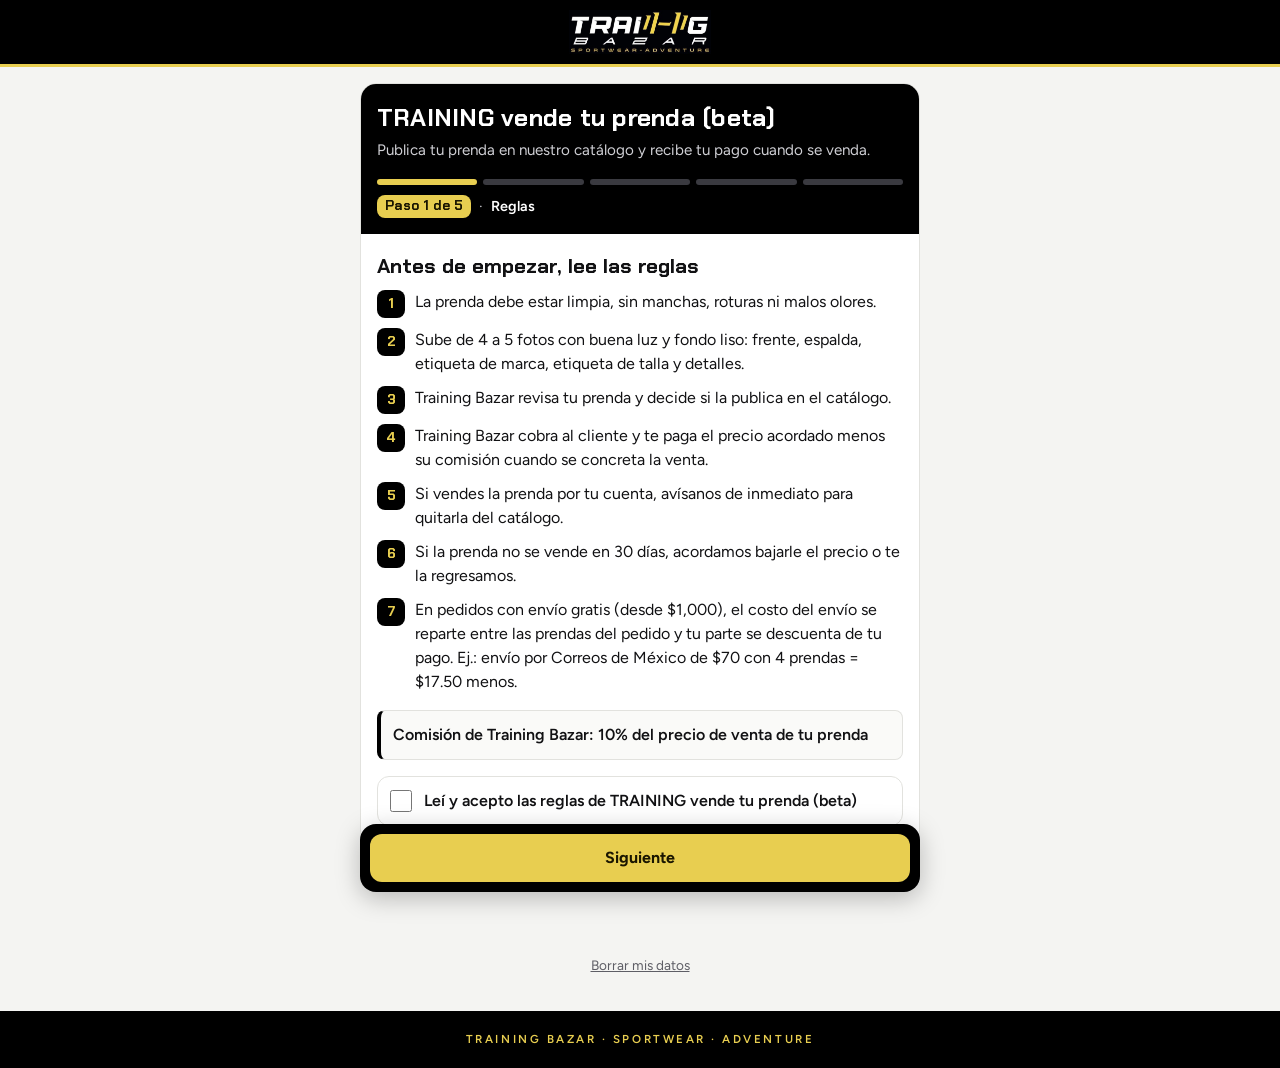
<file: index.html>
<!doctype html>
<html lang="es-MX">
<head>
  <meta charset="utf-8">
  <meta name="viewport" content="width=device-width, initial-scale=1, viewport-fit=cover">
  <title>TRAINING vende tu prenda (beta)</title>
  <meta name="description" content="Vende tu ropa deportiva con Training Bazar: lee las reglas, llena tus datos, elige tus fotos y mándanos todo por WhatsApp.">
  <meta property="og:type" content="website">
  <meta property="og:title" content="TRAINING vende tu prenda (beta)">
  <meta property="og:description" content="Publica tu prenda en el catálogo de Training Bazar y recibe tu pago cuando se venda.">
  <meta property="og:image" content="assets/logo-horizontal.jpg">
  <meta property="og:locale" content="es_MX">
  <meta name="theme-color" content="#000000">
  <link rel="icon" href="assets/logo-horizontal.jpg">
  <link rel="preconnect" href="https://fonts.googleapis.com">
  <link rel="preconnect" href="https://fonts.gstatic.com" crossorigin>
  <link href="https://fonts.googleapis.com/css2?family=Chakra+Petch:wght@600;700&family=Figtree:wght@400;500;600;700&display=swap" rel="stylesheet">
  <link rel="stylesheet" href="styles.css">
</head>
<body>
  <header class="topbar">
    <img class="topbar__logo" src="assets/logo-horizontal.jpg" alt="Training Bazar" width="560" height="173">
  </header>

  <div id="aviso-app" class="aviso-app" role="alert" hidden></div>

  <main id="app" class="contenedor" aria-live="polite">
    <noscript>
      <div class="tarjeta"><p>Para usar esta página necesitas activar JavaScript en tu navegador.</p></div>
    </noscript>
  </main>

  <footer class="pie">
    <p>Training Bazar · SPORTWEAR · ADVENTURE</p>
  </footer>

  <script src="config.js"></script>
  <script src="app.js"></script>
</body>
</html>
</file>
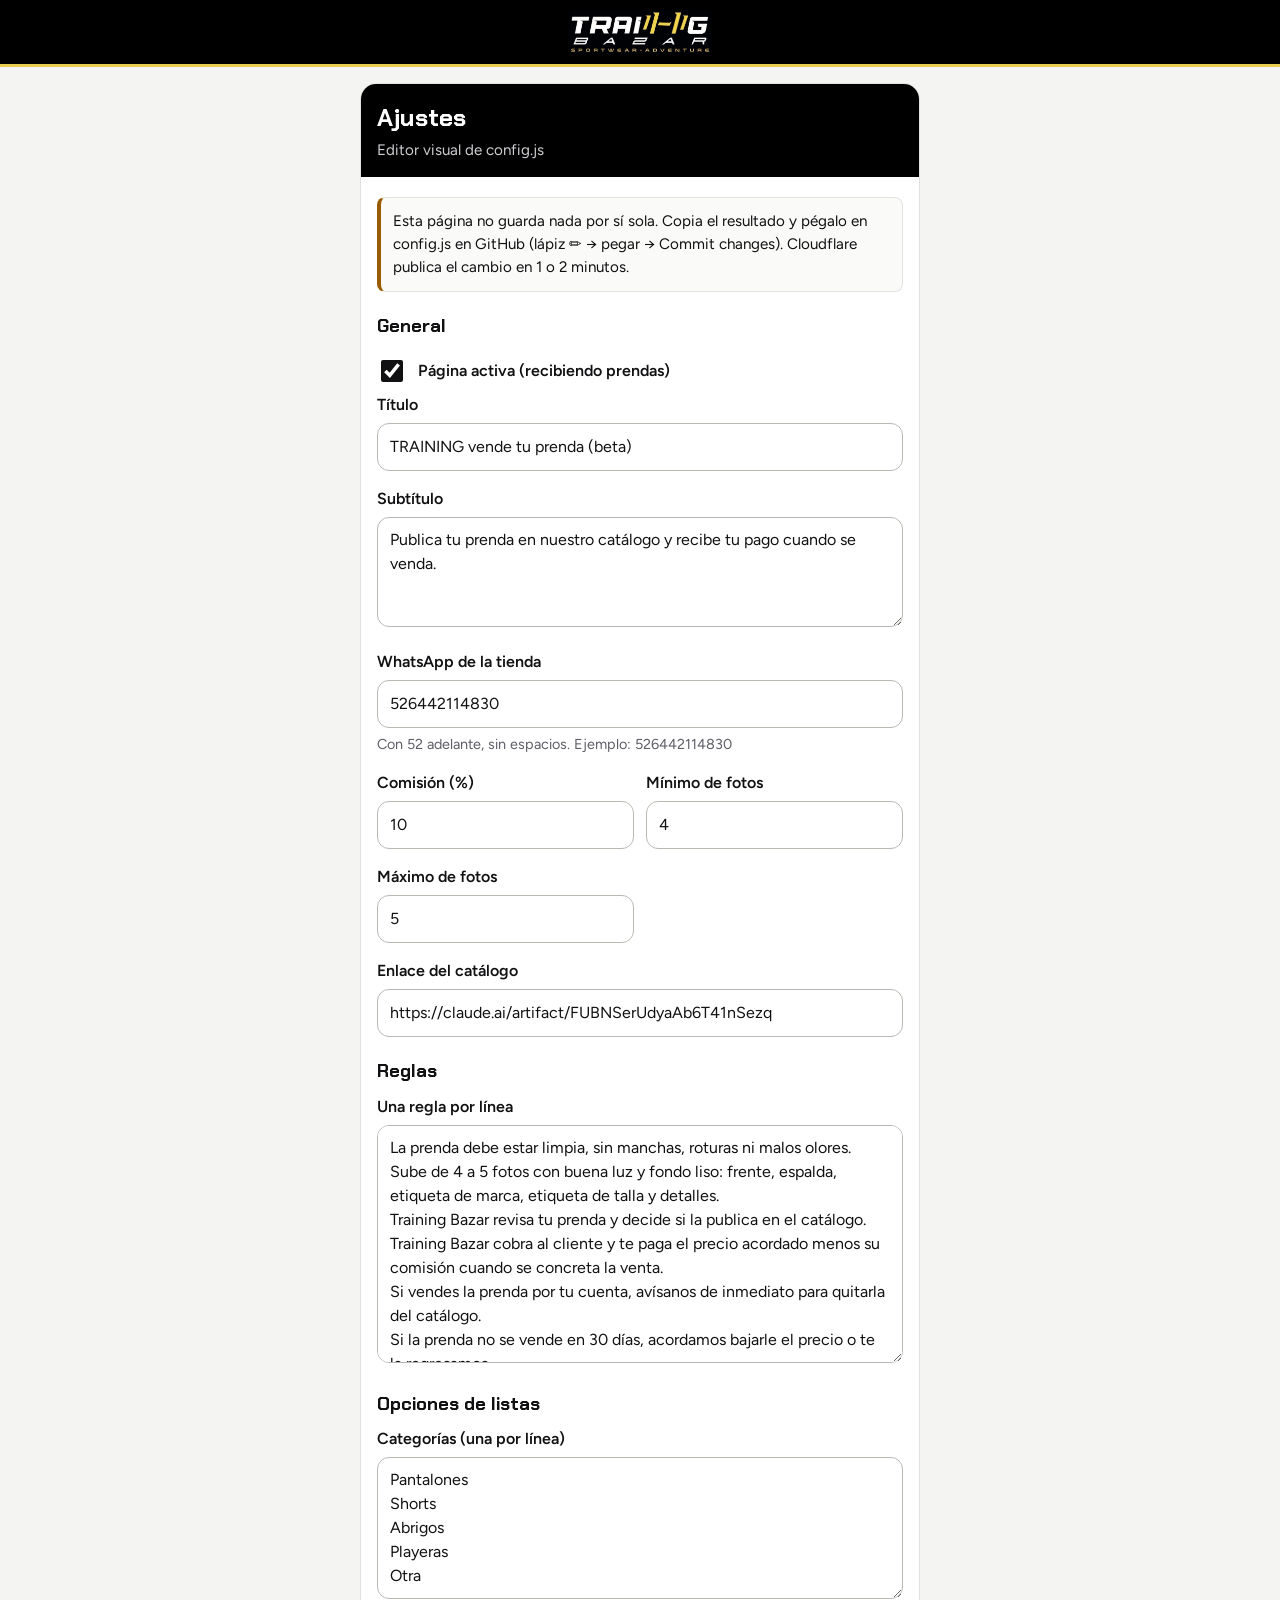
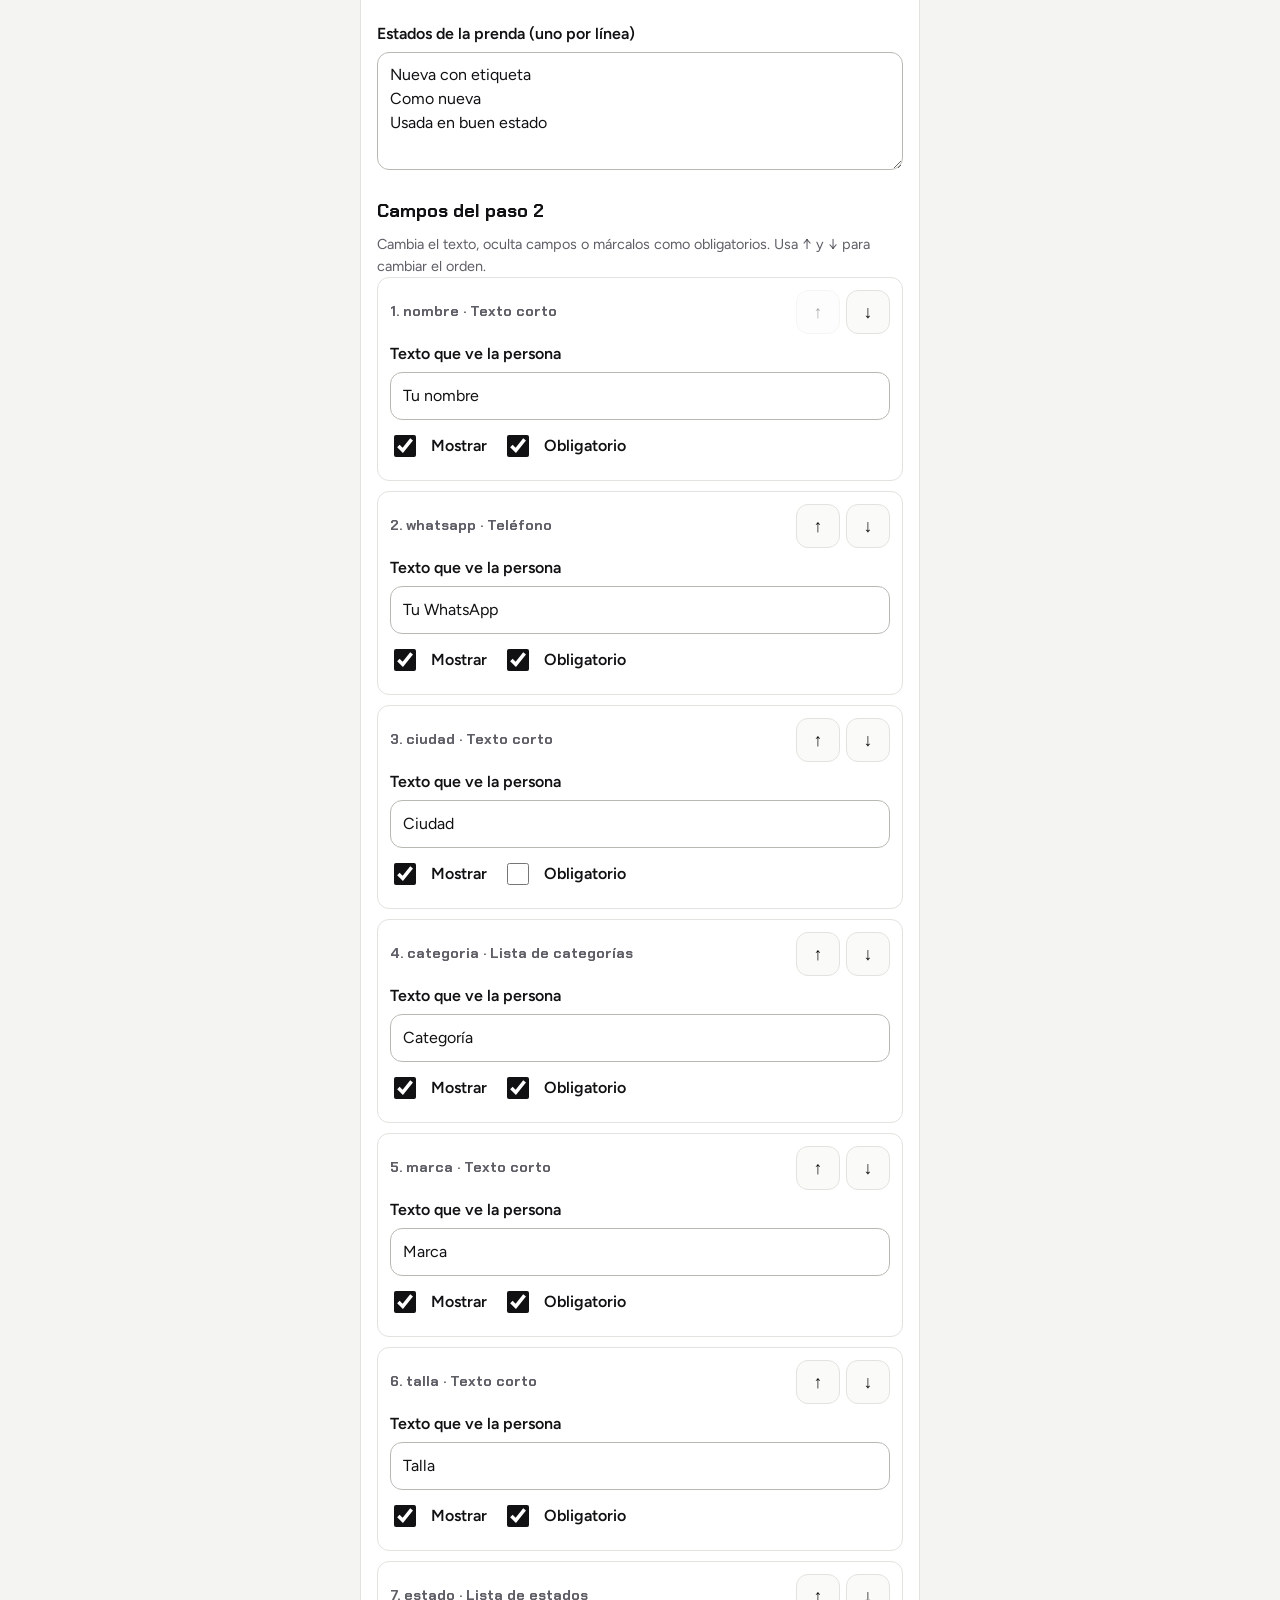
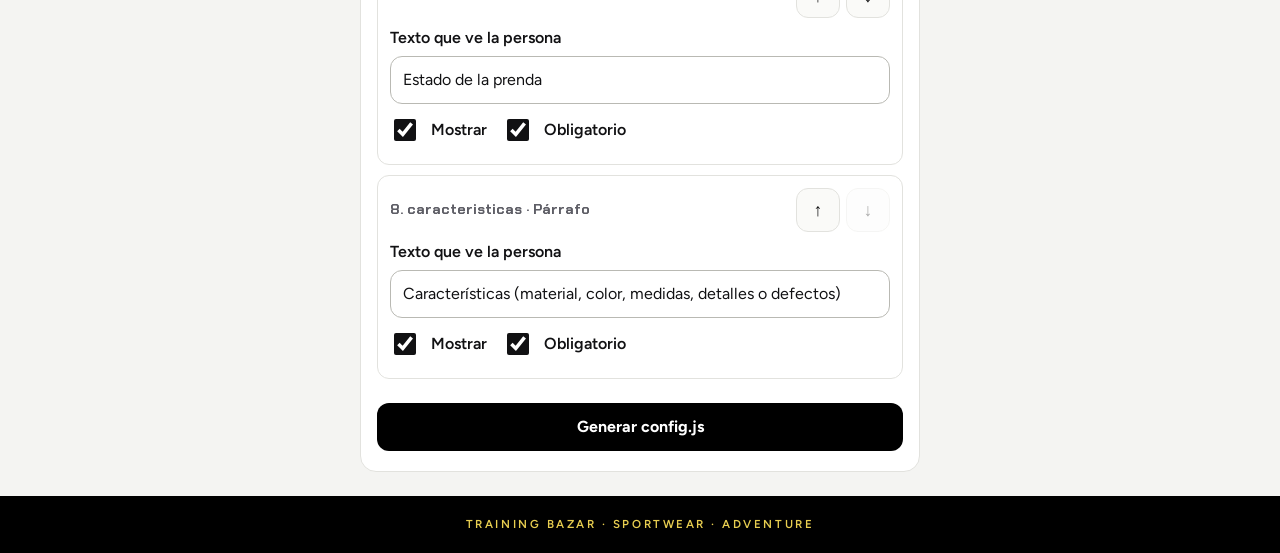
<file: ajustes.html>
<!doctype html>
<html lang="es-MX">
<head>
  <meta charset="utf-8">
  <meta name="viewport" content="width=device-width, initial-scale=1, viewport-fit=cover">
  <meta name="robots" content="noindex">
  <title>Ajustes · TRAINING vende tu prenda</title>
  <meta name="theme-color" content="#000000">
  <link rel="icon" href="assets/logo-horizontal.jpg">
  <link rel="preconnect" href="https://fonts.googleapis.com">
  <link rel="preconnect" href="https://fonts.gstatic.com" crossorigin>
  <link href="https://fonts.googleapis.com/css2?family=Chakra+Petch:wght@600;700&family=Figtree:wght@400;500;600;700&display=swap" rel="stylesheet">
  <link rel="stylesheet" href="styles.css">
</head>
<body>
  <header class="topbar">
    <img class="topbar__logo" src="assets/logo-horizontal.jpg" alt="Training Bazar" width="560" height="173">
  </header>

  <main class="contenedor">
    <section class="tarjeta">
      <div class="tarjeta__cabeza">
        <h1 class="titulo">Ajustes</h1>
        <p class="subtitulo">Editor visual de config.js</p>
      </div>
      <div class="tarjeta__cuerpo">
        <p class="ajustes-nota">Esta página no guarda nada por sí sola. Copia el resultado y pégalo en config.js en GitHub (lápiz ✏️ → pegar → Commit changes). Cloudflare publica el cambio en 1 o 2 minutos.</p>

        <form id="form-ajustes" novalidate>
          <div class="ajustes-seccion">
            <h2>General</h2>
            <label class="interruptor"><input type="checkbox" id="a-activo"> Página activa (recibiendo prendas)</label>
            <div class="campo"><label for="a-titulo">Título</label><input id="a-titulo" type="text"></div>
            <div class="campo"><label for="a-subtitulo">Subtítulo</label><textarea id="a-subtitulo" rows="2"></textarea></div>
            <div class="campo">
              <label for="a-whatsapp">WhatsApp de la tienda</label>
              <input id="a-whatsapp" type="tel" inputmode="numeric" aria-describedby="a-whatsapp-ayuda">
              <p class="campo__ayuda" id="a-whatsapp-ayuda">Con 52 adelante, sin espacios. Ejemplo: 526442114830</p>
            </div>
            <div class="fila-2">
              <div class="campo"><label for="a-comision">Comisión (%)</label><input id="a-comision" type="number" min="0" max="100" step="1" inputmode="numeric"></div>
              <div class="campo"><label for="a-min">Mínimo de fotos</label><input id="a-min" type="number" min="1" max="10" step="1" inputmode="numeric"></div>
            </div>
            <div class="fila-2">
              <div class="campo"><label for="a-max">Máximo de fotos</label><input id="a-max" type="number" min="1" max="10" step="1" inputmode="numeric"></div>
              <div></div>
            </div>
            <div class="campo"><label for="a-catalogo">Enlace del catálogo</label><input id="a-catalogo" type="url"></div>
          </div>

          <div class="ajustes-seccion">
            <h2>Reglas</h2>
            <div class="campo">
              <label for="a-reglas">Una regla por línea</label>
              <textarea id="a-reglas" rows="9"></textarea>
            </div>
          </div>

          <div class="ajustes-seccion">
            <h2>Opciones de listas</h2>
            <div class="campo"><label for="a-categorias">Categorías (una por línea)</label><textarea id="a-categorias" rows="5"></textarea></div>
            <div class="campo"><label for="a-estados">Estados de la prenda (uno por línea)</label><textarea id="a-estados" rows="4"></textarea></div>
          </div>

          <div class="ajustes-seccion">
            <h2>Campos del paso 2</h2>
            <p class="campo__ayuda">Cambia el texto, oculta campos o márcalos como obligatorios. Usa ↑ y ↓ para cambiar el orden.</p>
            <div id="a-campos"></div>
          </div>

          <div class="ajustes-seccion">
            <button type="submit" class="boton boton--oscuro boton--bloque">Generar config.js</button>
            <p id="a-error" class="alerta alerta--error" role="alert" hidden></p>
          </div>
        </form>

        <div id="resultado" class="ajustes-seccion resultado" hidden>
          <h2 id="resultado-titulo" tabindex="-1">Tu config.js</h2>
          <label for="a-salida" class="solo-lector">Contenido de config.js</label>
          <textarea id="a-salida" readonly spellcheck="false"></textarea>
          <div class="acciones">
            <button type="button" id="a-copiar" class="boton boton--oscuro">Copiar</button>
            <button type="button" id="a-descargar" class="boton boton--secundario">Descargar config.js</button>
          </div>
          <p id="a-copiado" class="aceptado" role="status"></p>
        </div>
      </div>
    </section>
  </main>

  <footer class="pie">
    <p>Training Bazar · SPORTWEAR · ADVENTURE</p>
  </footer>

  <script src="config.js"></script>
  <script src="app.js"></script>
  <script src="ajustes.js"></script>
</body>
</html>
</file>
<file: styles.css>
/* ============ Marca Training Bazar ============ */
:root {
  --negro: #000000;
  --amarillo: #E8CE50;
  --blanco: #FFFFFF;
  --amarillo-tinta: #1A1600;
  --tinta: #111113;
  --fondo: #F4F4F2;
  --muted: #5E5E66;
  --linea: #E2E2DE;
  --whatsapp: #1F8F4E;
  --ok: #1E7A4F;
  --aviso: #9A5B00;
  --error: #B3261E;

  /* Superficies que cambian con el modo oscuro */
  --superficie: var(--blanco);
  --superficie-2: #FAFAF8;
  --texto: var(--tinta);
  --foco: var(--tinta);

  --r-insignia: 8px;
  --r-boton: 12px;
  --r-tarjeta: 16px;
  --r-chip: 999px;

  --f-titulo: "Chakra Petch", "Arial Narrow", system-ui, sans-serif;
  --f-texto: "Figtree", system-ui, -apple-system, "Segoe UI", Roboto, sans-serif;

  color-scheme: light;
}

@media (prefers-color-scheme: dark) {
  :root {
    --fondo: #0B0B0C;
    --superficie: #17171A;
    --superficie-2: #1F1F23;
    --texto: #F4F4F2;
    --muted: #A9A9B2;
    --linea: #2E2E33;
    --ok: #5FD39A;
    --aviso: #F0B45A;
    --error: #FF8A80;
    --foco: var(--amarillo);
    color-scheme: dark;
  }
}

/* ============ Base ============ */
*, *::before, *::after { box-sizing: border-box; }

html { -webkit-text-size-adjust: 100%; }

body {
  margin: 0;
  min-height: 100vh;
  display: flex;
  flex-direction: column;
  background: var(--fondo);
  color: var(--texto);
  font-family: var(--f-texto);
  font-size: 1rem;
  line-height: 1.5;
  overflow-x: hidden;
}

img { max-width: 100%; display: block; }

h1, h2, h3 { font-family: var(--f-titulo); font-weight: 700; line-height: 1.15; margin: 0; }

p { margin: 0 0 .75rem; }

a { color: inherit; }

[hidden] { display: none !important; }

:focus-visible {
  outline: 3px solid var(--foco);
  outline-offset: 2px;
}

.solo-lector {
  position: absolute; width: 1px; height: 1px; padding: 0; margin: -1px;
  overflow: hidden; clip: rect(0 0 0 0); white-space: nowrap; border: 0;
}

/* ============ Barra superior y pie ============ */
.topbar {
  background: var(--negro);
  border-bottom: 3px solid var(--amarillo);
  padding: 10px 16px;
  display: flex;
  justify-content: center;
}
.topbar__logo { height: 44px; width: auto; object-fit: contain; }

.pie {
  margin-top: auto;
  background: var(--negro);
  color: var(--amarillo);
  text-align: center;
  padding: 20px 16px calc(20px + env(safe-area-inset-bottom));
  font-size: .72rem;
  font-weight: 600;
  letter-spacing: .22em;
  text-transform: uppercase;
}
.pie p { margin: 0; }

/* ============ Aviso de navegador dentro de apps ============ */
.aviso-app {
  background: var(--amarillo);
  color: var(--negro);
  padding: 12px 16px;
  font-weight: 600;
  font-size: .95rem;
  text-align: center;
}
.aviso-app p { margin: 0 auto; max-width: 560px; }
.aviso-app .boton { margin-top: 10px; }
.aviso-app :focus-visible { outline-color: var(--negro); }

/* ============ Contenedor y tarjetas ============ */
.contenedor {
  width: 100%;
  max-width: calc(560px + 32px);
  margin: 0 auto;
  padding: 16px 16px 24px;
}

.tarjeta {
  background: var(--superficie);
  border: 1px solid var(--linea);
  border-radius: var(--r-tarjeta);
  overflow: hidden;
}

.tarjeta__cabeza {
  background: var(--negro);
  color: var(--blanco);
  padding: 20px 16px 16px;
}
.tarjeta__cabeza :focus-visible { outline-color: var(--amarillo); }

.titulo { font-size: 1.55rem; letter-spacing: .01em; }
.subtitulo { color: #CFCFD4; margin: 6px 0 0; font-size: .95rem; }

.tarjeta__cuerpo { padding: 20px 16px; }

/* ============ Progreso ============ */
.progreso { margin-top: 18px; }
.progreso__barra {
  display: grid;
  grid-template-columns: repeat(5, 1fr);
  gap: 6px;
}
.progreso__seg {
  height: 6px;
  border-radius: var(--r-chip);
  background: #3A3A40;
}
.progreso__seg.is-hecho { background: var(--amarillo); }
.progreso__texto {
  margin: 10px 0 0;
  font-size: .9rem;
  color: #CFCFD4;
  display: flex;
  align-items: center;
  gap: 8px;
}
.progreso__num {
  font-family: var(--f-titulo);
  font-weight: 700;
  background: var(--amarillo);
  color: var(--amarillo-tinta);
  border-radius: var(--r-insignia);
  padding: 1px 8px;
  font-size: .85rem;
}
.progreso__nombre { color: var(--blanco); font-weight: 600; }

/* ============ Contenido de pasos ============ */
.paso h2 { font-size: 1.3rem; margin-bottom: 12px; }
.paso__intro { color: var(--muted); }

.reglas {
  margin: 0 0 16px;
  padding: 0;
  list-style: none;
  counter-reset: regla;
  display: grid;
  gap: 10px;
}
.reglas li {
  counter-increment: regla;
  display: grid;
  grid-template-columns: 28px 1fr;
  gap: 10px;
  align-items: start;
}
.reglas li::before {
  content: counter(regla);
  font-family: var(--f-titulo);
  font-weight: 700;
  background: var(--negro);
  color: var(--amarillo);
  border-radius: var(--r-insignia);
  width: 28px; height: 28px;
  display: grid; place-items: center;
  font-size: .9rem;
}

.nota-comision {
  background: var(--superficie-2);
  border: 1px solid var(--linea);
  border-left: 4px solid var(--negro);
  border-radius: var(--r-insignia);
  padding: 12px;
  font-weight: 600;
}
@media (prefers-color-scheme: dark) {
  .nota-comision { border-left-color: var(--amarillo); }
}

.casilla {
  display: flex;
  align-items: flex-start;
  gap: 12px;
  margin-top: 16px;
  padding: 12px;
  border: 1px solid var(--linea);
  border-radius: var(--r-boton);
  cursor: pointer;
  min-height: 44px;
  font-weight: 600;
}
.casilla input {
  width: 22px; height: 22px;
  margin: 1px 0 0;
  flex: none;
  accent-color: var(--tinta);
}
@media (prefers-color-scheme: dark) {
  .casilla input { accent-color: var(--amarillo); }
}

/* ============ Formulario ============ */
.campo { margin-bottom: 16px; }
.campo label {
  display: block;
  font-weight: 600;
  margin-bottom: 6px;
}
.obligatorio { color: var(--error); margin-left: 2px; }
.campo input,
.campo select,
.campo textarea {
  width: 100%;
  min-height: 48px;
  padding: 10px 12px;
  font: inherit;
  color: var(--texto);
  background: var(--superficie);
  border: 1.5px solid #B9B9B3;
  border-radius: var(--r-boton);
}
@media (prefers-color-scheme: dark) {
  .campo input, .campo select, .campo textarea { border-color: #4A4A52; background: #111114; }
}
.campo textarea { min-height: 110px; resize: vertical; }
.campo input:focus-visible,
.campo select:focus-visible,
.campo textarea:focus-visible { outline-offset: 0; border-color: var(--foco); }
.campo [aria-invalid="true"] { border-color: var(--error); }
.campo__error {
  color: var(--error);
  font-size: .9rem;
  font-weight: 600;
  margin: 6px 0 0;
}
.campo__ayuda { color: var(--muted); font-size: .9rem; margin: 6px 0 0; }

.precio-input {
  position: relative;
}
.precio-input span {
  position: absolute; left: 14px; top: 50%; transform: translateY(-50%);
  font-family: var(--f-titulo); font-weight: 700; color: var(--muted);
}
.precio-input input {
  padding-left: 30px;
  font-family: var(--f-titulo);
  font-weight: 700;
  font-size: 1.25rem;
}

/* ============ Mensajes ============ */
.alerta {
  border-radius: var(--r-boton);
  padding: 12px;
  margin: 12px 0;
  font-weight: 600;
  border: 1.5px solid currentColor;
}
.alerta--error { color: var(--error); }
.alerta--aviso { color: var(--aviso); }
.alerta--ok { color: var(--ok); }

/* ============ Fotos ============ */
.consejos {
  margin: 0 0 12px;
  padding-left: 20px;
  color: var(--muted);
}
.consejos li { margin-bottom: 4px; }

.boton-fotos {
  display: flex;
  align-items: center;
  justify-content: center;
  gap: 8px;
  width: 100%;
  min-height: 56px;
  border: 2px dashed #8C8C86;
  border-radius: var(--r-boton);
  background: var(--superficie-2);
  color: var(--texto);
  font: inherit;
  font-weight: 700;
  cursor: pointer;
}
.boton-fotos[aria-disabled="true"] { opacity: .55; cursor: not-allowed; }

.contador {
  display: inline-block;
  margin: 12px 0;
  padding: 4px 12px;
  border-radius: var(--r-chip);
  font-weight: 700;
  font-size: .9rem;
  border: 1.5px solid currentColor;
}
.contador.is-ok { color: var(--ok); }
.contador.is-falta { color: var(--aviso); }

.miniaturas {
  display: grid;
  grid-template-columns: repeat(3, 1fr);
  gap: 8px;
  margin: 0;
  padding: 0;
  list-style: none;
}
.miniatura {
  position: relative;
  aspect-ratio: 4 / 5;
  border-radius: var(--r-boton);
  overflow: hidden;
  background: var(--linea);
}
.miniatura img { width: 100%; height: 100%; object-fit: cover; }
.miniatura__num {
  position: absolute; left: 6px; top: 6px;
  background: var(--negro);
  color: var(--amarillo);
  font-family: var(--f-titulo);
  font-weight: 700;
  font-size: .85rem;
  min-width: 26px; height: 26px;
  border-radius: var(--r-insignia);
  display: grid; place-items: center;
}
.miniatura__quitar {
  position: absolute; right: 2px; top: 2px;
  width: 44px; height: 44px;
  border: 0; background: transparent; padding: 0;
  cursor: pointer;
  display: grid; place-items: center;
}
.miniatura__quitar span {
  width: 28px; height: 28px;
  border-radius: 50%;
  background: rgba(0,0,0,.78);
  color: var(--blanco);
  font-size: 1.2rem; line-height: 1;
  display: grid; place-items: center;
}
.miniatura__quitar:focus-visible { outline-color: var(--amarillo); outline-offset: -4px; }
.miniaturas--chicas { grid-template-columns: repeat(5, 1fr); gap: 6px; }
.miniaturas--chicas .miniatura__num { min-width: 22px; height: 22px; font-size: .75rem; left: 4px; top: 4px; }

/* ============ Tarjeta de comisión ============ */
.comision {
  background: var(--negro);
  color: var(--blanco);
  border-radius: var(--r-tarjeta);
  padding: 16px;
  margin-top: 16px;
}
@media (prefers-color-scheme: dark) {
  .comision { border: 1px solid #2E2E33; }
}
.comision__fila {
  display: flex;
  justify-content: space-between;
  align-items: baseline;
  gap: 12px;
  padding: 6px 0;
  color: #CFCFD4;
}
.comision__fila strong {
  font-family: var(--f-titulo);
  font-weight: 700;
  color: var(--blanco);
  font-size: 1.05rem;
  white-space: nowrap;
}
.comision__total {
  border-top: 1px solid #3A3A40;
  margin-top: 6px;
  padding-top: 12px;
  color: var(--blanco);
  font-weight: 700;
}
.comision__total strong {
  color: var(--amarillo);
  font-size: 1.7rem;
}

/* ============ Revisión ============ */
.folio {
  display: inline-block;
  font-family: var(--f-titulo);
  font-weight: 700;
  font-size: 1.1rem;
  letter-spacing: .06em;
  background: var(--negro);
  color: var(--amarillo);
  border-radius: var(--r-insignia);
  padding: 4px 10px;
  margin: 12px 0;
}
.resumen {
  margin: 0;
  border-top: 1px solid var(--linea);
}
.resumen div {
  display: grid;
  grid-template-columns: minmax(0, 38%) 1fr;
  gap: 12px;
  padding: 10px 0;
  border-bottom: 1px solid var(--linea);
}
.resumen dt { color: var(--muted); font-size: .92rem; }
.resumen dd { margin: 0; font-weight: 600; overflow-wrap: anywhere; white-space: pre-line; }

.aceptado { color: var(--ok); font-weight: 600; margin-top: 14px; }

.bloque-envio {
  border: 1px solid var(--linea);
  border-radius: var(--r-tarjeta);
  padding: 16px;
  margin-top: 16px;
}
.bloque-envio h3 {
  font-size: 1.1rem;
  display: flex;
  align-items: center;
  gap: 10px;
  margin-bottom: 12px;
}
.bloque-envio__num {
  background: var(--negro);
  color: var(--amarillo);
  border-radius: var(--r-insignia);
  width: 30px; height: 30px;
  display: grid; place-items: center;
  flex: none;
}
.bloque-envio__nota { color: var(--muted); font-size: .92rem; margin: 10px 0 0; text-align: center; }
.guia { margin: 0 0 12px; padding-left: 22px; }
.guia li { margin-bottom: 6px; }

.listo {
  margin-top: 16px;
  padding: 16px;
  border-radius: var(--r-tarjeta);
  border: 2px solid var(--ok);
  text-align: center;
}
.listo p { font-weight: 700; color: var(--ok); font-size: 1.05rem; }

/* ============ Botones ============ */
.boton {
  display: inline-flex;
  align-items: center;
  justify-content: center;
  gap: 8px;
  min-height: 48px;
  padding: 10px 18px;
  border-radius: var(--r-boton);
  border: 2px solid transparent;
  font: inherit;
  font-weight: 700;
  text-decoration: none;
  cursor: pointer;
  text-align: center;
}
.boton--bloque { width: 100%; }
.boton--primario { background: var(--amarillo); color: var(--amarillo-tinta); }
.boton--oscuro { background: var(--negro); color: var(--blanco); }
.boton--borde-claro { background: transparent; color: var(--blanco); border-color: #6A6A72; }
.boton--secundario { background: transparent; color: var(--texto); border-color: var(--texto); }
.boton--whatsapp {
  background: var(--whatsapp);
  color: var(--blanco);
  font-size: 1.2rem; /* texto grande y en negrita: contraste AA */
}
.boton[disabled] { opacity: .5; cursor: not-allowed; }
@media (prefers-color-scheme: dark) {
  .boton--oscuro { background: var(--amarillo); color: var(--amarillo-tinta); }
}

/* Navegación fija al final de cada paso */
.navegacion {
  position: sticky;
  bottom: calc(8px + env(safe-area-inset-bottom));
  z-index: 5;
  margin-top: 12px;
  background: var(--negro);
  display: flex;
  gap: 10px;
  padding: 10px;
  border-radius: var(--r-tarjeta);
  box-shadow: 0 6px 24px rgba(0,0,0,.25);
}
@media (prefers-color-scheme: dark) {
  .navegacion { border: 1px solid #2E2E33; }
}
.navegacion .boton { flex: 1; }
.navegacion .boton--primario { flex: 2; }
.navegacion :focus-visible { outline-color: var(--amarillo); }

.borrar {
  text-align: center;
  margin: 16px 0 0;
  font-size: .85rem;
}
.borrar button {
  background: none; border: 0; padding: 12px; min-height: 44px;
  color: var(--muted); text-decoration: underline; font: inherit; cursor: pointer;
}

/* Página apagada */
.apagado { text-align: center; }
.apagado .tarjeta__cuerpo p { font-size: 1.05rem; }

/* ============ Ajustes ============ */
.ajustes-nota {
  background: var(--superficie-2);
  border: 1px solid var(--linea);
  border-left: 4px solid var(--aviso);
  border-radius: var(--r-insignia);
  padding: 12px;
  font-size: .95rem;
}
.ajustes-seccion { margin-top: 24px; }
.ajustes-seccion h2 { font-size: 1.15rem; margin-bottom: 12px; }
.fila-2 { display: grid; grid-template-columns: 1fr 1fr; gap: 12px; }
.interruptor {
  display: flex; align-items: center; gap: 12px;
  min-height: 44px; font-weight: 600; cursor: pointer;
}
.interruptor input { width: 22px; height: 22px; accent-color: var(--tinta); }
@media (prefers-color-scheme: dark) { .interruptor input { accent-color: var(--amarillo); } }

.campo-edit {
  border: 1px solid var(--linea);
  border-radius: var(--r-boton);
  padding: 12px;
  margin-bottom: 10px;
}
.campo-edit__cabeza {
  display: flex; justify-content: space-between; align-items: center; gap: 8px;
  margin-bottom: 8px;
}
.campo-edit__id { font-family: var(--f-titulo); font-weight: 700; color: var(--muted); font-size: .9rem; overflow-wrap: anywhere; }
.campo-edit__mover { display: flex; gap: 6px; }
.campo-edit__mover button {
  width: 44px; height: 44px;
  border-radius: var(--r-boton);
  border: 1.5px solid var(--linea);
  background: var(--superficie-2);
  color: var(--texto);
  font-size: 1.1rem;
  cursor: pointer;
}
.campo-edit__mover button[disabled] { opacity: .35; cursor: not-allowed; }
.campo-edit__opciones { display: flex; flex-wrap: wrap; gap: 4px 16px; }
.campo-edit .campo { margin-bottom: 4px; }

.resultado textarea {
  width: 100%;
  min-height: 320px;
  font-family: ui-monospace, Consolas, monospace;
  font-size: .82rem;
  padding: 12px;
  border-radius: var(--r-boton);
  border: 1.5px solid var(--linea);
  background: var(--superficie-2);
  color: var(--texto);
  white-space: pre;
}
.acciones { display: flex; gap: 10px; flex-wrap: wrap; margin-top: 12px; }
.acciones .boton { flex: 1 1 160px; }

/* ============ Movimiento reducido ============ */
@media (prefers-reduced-motion: no-preference) {
  .progreso__seg { transition: background-color .25s ease; }
  .boton { transition: filter .15s ease, transform .1s ease; }
  .boton:active { transform: scale(.98); }
  html { scroll-behavior: smooth; }
}
@media (hover: hover) {
  .boton:hover { filter: brightness(1.08); }
}
</file>
